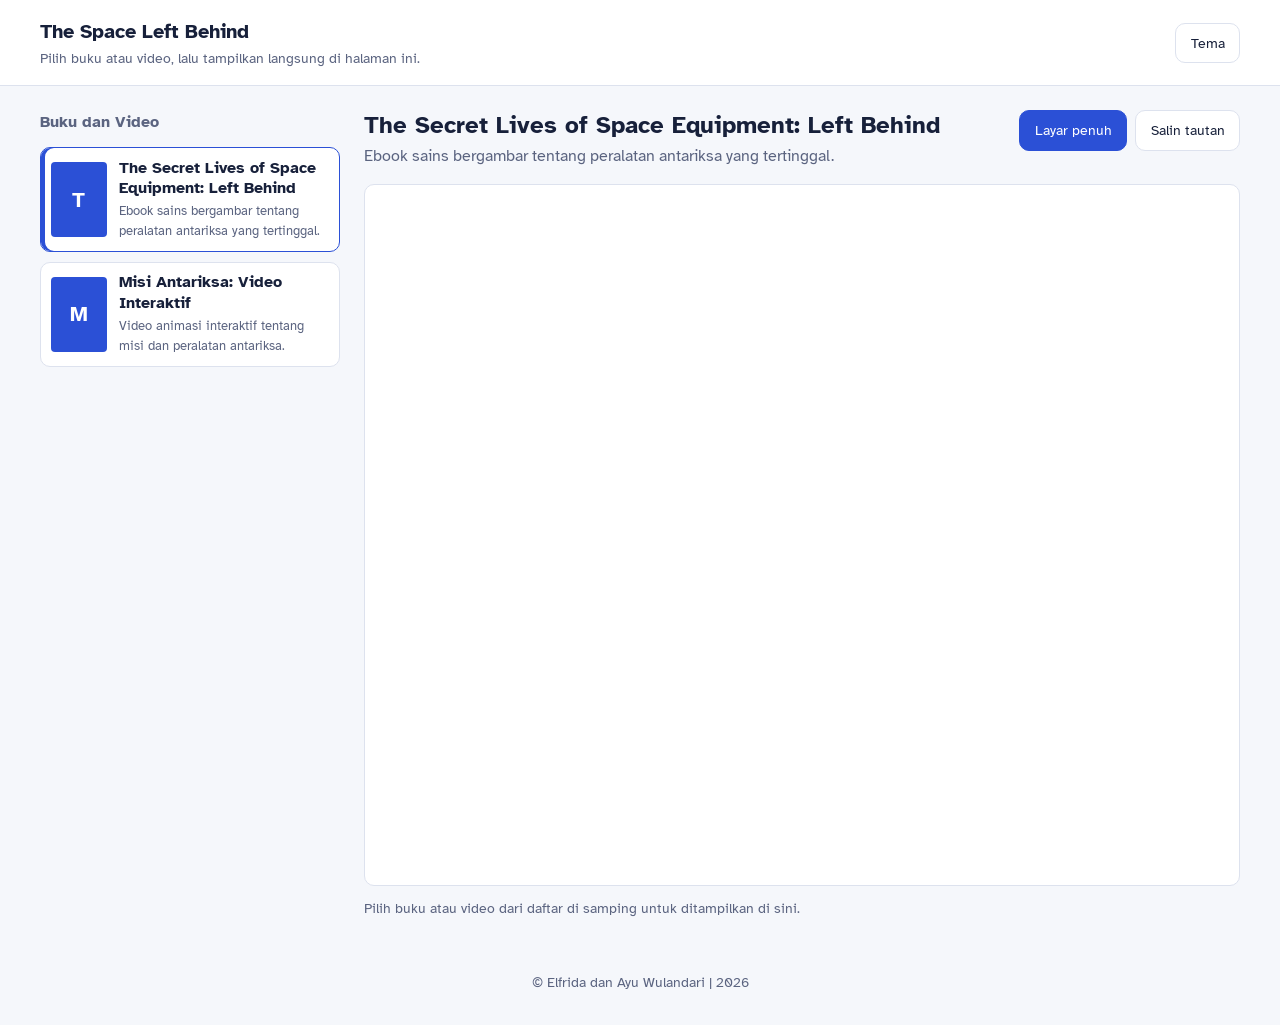
<file: index.html>
<!DOCTYPE html>
<html lang="id">
<head>
<meta charset="UTF-8">
<meta name="viewport" content="width=device-width, initial-scale=1">
<title>The Space Left Behind</title>
<meta name="description" content="Baca ebook langsung di browser.">
<link rel="preconnect" href="https://fonts.googleapis.com">
<link rel="preconnect" href="https://fonts.gstatic.com" crossorigin>
<link href="https://fonts.googleapis.com/css2?family=Atkinson+Hyperlegible:wght@400;700&display=swap" rel="stylesheet">
<style>
  :root {
    --bg: #f5f7fb;
    --surface: #ffffff;
    --ink: #17203a;
    --muted: #5b6480;
    --line: #dde2ee;
    --accent: #2b50d6;
    --accent-ink: #ffffff;
    --radius: 10px;
  }
  @media (prefers-color-scheme: dark) {
    :root:not([data-theme="light"]) {
      --bg: #0f1424;
      --surface: #171e35;
      --ink: #e8ecf8;
      --muted: #9aa5c4;
      --line: #28324f;
      --accent: #7f9bff;
      --accent-ink: #0f1424;
    }
  }
  :root[data-theme="dark"] {
    --bg: #0f1424;
    --surface: #171e35;
    --ink: #e8ecf8;
    --muted: #9aa5c4;
    --line: #28324f;
    --accent: #7f9bff;
    --accent-ink: #0f1424;
  }

  * { box-sizing: border-box; }
  html { height: 100%; }
  body {
    margin: 0;
    min-height: 100%;
    background: var(--bg);
    color: var(--ink);
    font-family: "Atkinson Hyperlegible", system-ui, -apple-system, "Segoe UI", Roboto, sans-serif;
    line-height: 1.55;
  }
  a { color: var(--accent); }
  :focus-visible { outline: 3px solid var(--accent); outline-offset: 2px; }

  header {
    display: flex;
    align-items: center;
    justify-content: space-between;
    gap: 1rem;
    padding: 1rem clamp(1rem, 4vw, 2.5rem);
    border-bottom: 1px solid var(--line);
    background: var(--surface);
  }
  header h1 { margin: 0; font-size: 1.25rem; }
  header p { margin: 0; color: var(--muted); font-size: .9rem; }

  .btn {
    font: inherit;
    font-size: .9rem;
    padding: .5rem .9rem;
    border: 1px solid var(--line);
    border-radius: var(--radius);
    background: var(--surface);
    color: var(--ink);
    cursor: pointer;
    text-decoration: none;
    display: inline-flex;
    align-items: center;
    gap: .4rem;
  }
  .btn:hover { border-color: var(--accent); }
  .btn.primary { background: var(--accent); color: var(--accent-ink); border-color: var(--accent); }

  main {
    display: grid;
    grid-template-columns: 300px minmax(0, 1fr);
    gap: 1.5rem;
    padding: 1.5rem clamp(1rem, 4vw, 2.5rem) 2.5rem;
    max-width: 1500px;
    margin: 0 auto;
  }

  /* Rak buku */
  .shelf h2 { margin: 0 0 .75rem; font-size: 1rem; color: var(--muted); font-weight: 700; }
  .book-list { list-style: none; margin: 0; padding: 0; display: grid; gap: .6rem; }
  .book-item {
    width: 100%;
    text-align: left;
    font: inherit;
    color: inherit;
    display: grid;
    grid-template-columns: 56px 1fr;
    gap: .8rem;
    align-items: center;
    padding: .6rem;
    background: var(--surface);
    border: 1px solid var(--line);
    border-radius: var(--radius);
    cursor: pointer;
  }
  .book-item:hover { border-color: var(--accent); }
  .book-item[aria-current="true"] { border-color: var(--accent); box-shadow: inset 4px 0 0 var(--accent); }
  .cover {
    width: 56px;
    aspect-ratio: 3 / 4;
    border-radius: 4px;
    background: var(--accent);
    color: var(--accent-ink);
    display: grid;
    place-items: center;
    font-weight: 700;
    font-size: 1.3rem;
    object-fit: cover;
    overflow: hidden;
  }
  .book-item strong { display: block; font-size: .98rem; line-height: 1.3; }
  .book-item span { display: block; color: var(--muted); font-size: .82rem; margin-top: .15rem; }

  /* Pembaca */
  .reader { min-width: 0; }
  .reader-head {
    display: flex;
    flex-wrap: wrap;
    align-items: flex-start;
    justify-content: space-between;
    gap: .75rem;
    margin-bottom: .9rem;
  }
  .reader-head h2 { margin: 0; font-size: 1.5rem; line-height: 1.25; }
  .reader-head p { margin: .25rem 0 0; color: var(--muted); max-width: 65ch; }
  .actions { display: flex; gap: .5rem; flex-wrap: wrap; }

  .frame {
    position: relative;
    width: 100%;
    height: min(78vh, 900px);
    min-height: 420px;
    background: var(--surface);
    border: 1px solid var(--line);
    border-radius: var(--radius);
    overflow: hidden;
  }
  .frame iframe { position: absolute; inset: 0; width: 100%; height: 100%; border: 0; }
  .frame:fullscreen { height: 100vh; border-radius: 0; border: 0; }

  .empty {
    display: grid;
    place-items: center;
    height: 100%;
    padding: 2rem;
    text-align: center;
    color: var(--muted);
  }
  .hint { margin-top: .75rem; color: var(--muted); font-size: .85rem; }

  footer { text-align: center; color: var(--muted); font-size: .85rem; padding: 0 1rem 2rem; }

  @media (max-width: 860px) {
    main { grid-template-columns: 1fr; }
    .book-list { display: flex; overflow-x: auto; padding-bottom: .4rem; scroll-snap-type: x proximity; }
    .book-item { min-width: 250px; scroll-snap-align: start; }
    .frame { height: 70vh; }
  }
</style>
</head>
<body>

<header>
  <div>
    <h1 id="site-title">The Space Left Behind</h1>
    <p id="site-sub">Pilih buku, lalu baca langsung di halaman ini.</p>
  </div>
  <button class="btn" id="theme-btn" type="button" aria-label="Ganti tema terang atau gelap">Tema</button>
</header>

<main>
  <nav class="shelf" aria-label="Daftar buku dan video">
    <h2>Buku dan Video</h2>
    <ul class="book-list" id="book-list"></ul>
  </nav>

  <section class="reader" aria-live="polite">
    <div class="reader-head">
      <div>
        <h2 id="book-title"></h2>
        <p id="book-desc"></p>
      </div>
      <div class="actions">
        <button class="btn primary" id="fs-btn" type="button">Layar penuh</button>
        <button class="btn" id="copy-btn" type="button">Salin tautan</button>
      </div>
    </div>
    <div class="frame" id="frame"></div>
    <p class="hint">Pilih buku atau video dari daftar di samping untuk ditampilkan di sini.</p>
  </section>
</main>

<footer id="footer"></footer>

<script>
const SITE = {
  title: "The Space Left Behind",
  subtitle: "Pilih buku atau video, lalu tampilkan langsung di halaman ini.",
  footer: "© Elfrida dan Ayu Wulandari | 2026"
};

const BOOKS = [
  {
    id: "left-behind",
    title: "The Secret Lives of Space Equipment: Left Behind",
    desc: "Ebook sains bergambar tentang peralatan antariksa yang tertinggal.",
    embed: "https://www.canva.com/design/DAHahAxAbkM/lyB0wfbpqo5Fx6JDSPMKbw/view?embed",
    cover: ""
  },
  {
    id: "misi-antariksa",
    title: "Misi Antariksa: Video Interaktif",
    desc: "Video animasi interaktif tentang misi dan peralatan antariksa.",
    embed: "./Misi%20Antariksa_%20Video%20Interaktif%20(4)%20(2).html",
    cover: ""
  }
];

const $ = (id) => document.getElementById(id);

function getSrc(embed) {
  const text = (embed || "").trim();
  if (!text) return "";
  const m = text.match(/src\s*=\s*["']([^"']+)["']/i);
  return normalizeUrl((m ? m[1] : text).replace(/&amp;/g, "&"));
}

function normalizeUrl(url) {
  try {
    const u = new URL(url, location.href);
    if (/(^|\.)canva\.com$/.test(u.hostname) && u.pathname.includes("/design/") && !u.searchParams.has("embed")) {
      u.searchParams.set("embed", "");
      return u.toString().replace("embed=", "embed");
    }
    return u.toString();
  } catch (e) {
    return url;
  }
}

function el(tag, props = {}, children = []) {
  const node = Object.assign(document.createElement(tag), props);
  children.forEach((c) => node.append(c));
  return node;
}

function renderList(activeId) {
  const list = $("book-list");
  list.replaceChildren();
  BOOKS.forEach((book) => {
    const cover = book.cover
      ? el("img", { className: "cover", src: book.cover, alt: "", loading: "lazy" })
      : el("div", { className: "cover", textContent: (book.title || "?").trim().charAt(0).toUpperCase() });
    const text = el("div", {}, [
      el("strong", { textContent: book.title }),
      el("span", { textContent: book.desc || "" })
    ]);
    const btn = el("button", { className: "book-item", type: "button" }, [cover, text]);
    btn.setAttribute("aria-current", String(book.id === activeId));
    btn.addEventListener("click", () => { location.hash = book.id; });
    list.append(el("li", {}, [btn]));
  });
}

function showBook(id) {
  const book = BOOKS.find((b) => b.id === id) || BOOKS[0];
  if (!book) return;

  renderList(book.id);
  $("book-title").textContent = book.title;
  $("book-desc").textContent = book.desc || "";
  document.title = book.title + " | " + SITE.title;

  const src = getSrc(book.embed);
  const frame = $("frame");
  frame.replaceChildren();

  if (src) {
    const iframe = el("iframe", {
      src,
      title: book.title,
      allowFullscreen: true,
      loading: "lazy"
    });
    iframe.setAttribute("allow", "autoplay; fullscreen");
    frame.append(iframe);
  } else {
    frame.append(el("div", { className: "empty", textContent: "Tautan untuk konten ini belum ditambahkan." }));
  }
}

function currentId() { return decodeURIComponent(location.hash.slice(1)); }

function applyTheme(t) {
  if (t) document.documentElement.setAttribute("data-theme", t);
  else document.documentElement.removeAttribute("data-theme");
}
try { applyTheme(localStorage.getItem("theme")); } catch (e) {}
$("theme-btn").addEventListener("click", () => {
  const dark = document.documentElement.getAttribute("data-theme") === "dark" ||
    (!document.documentElement.hasAttribute("data-theme") && matchMedia("(prefers-color-scheme: dark)").matches);
  const next = dark ? "light" : "dark";
  applyTheme(next);
  try { localStorage.setItem("theme", next); } catch (e) {}
});

$("fs-btn").addEventListener("click", () => {
  const frame = $("frame");
  if (document.fullscreenElement) document.exitFullscreen();
  else if (frame.requestFullscreen) frame.requestFullscreen();
});
$("copy-btn").addEventListener("click", async (e) => {
  const btn = e.currentTarget;
  try {
    await navigator.clipboard.writeText(location.href);
    btn.textContent = "Tautan disalin";
  } catch (err) {
    btn.textContent = "Salin manual dari address bar";
  }
  setTimeout(() => { btn.textContent = "Salin tautan"; }, 2000);
});

$("site-title").textContent = SITE.title;
$("site-sub").textContent = SITE.subtitle;
$("footer").textContent = SITE.footer;
window.addEventListener("hashchange", () => showBook(currentId()));
showBook(currentId());
</script>
</body>
</html>
</file>
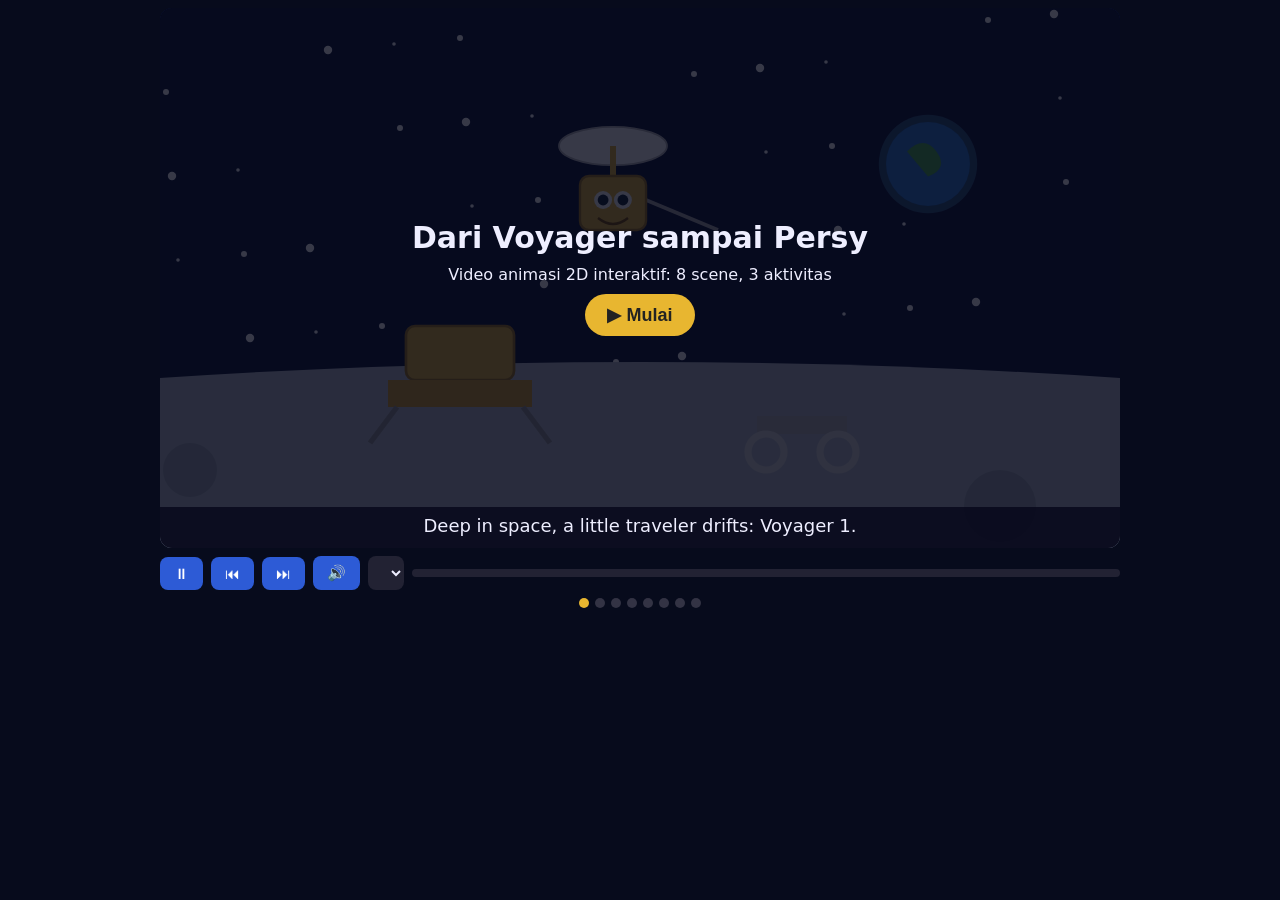
<file: Misi Antariksa_ Video Interaktif (4) (2).html>
<!DOCTYPE html>
<html lang="id"><head><meta charset="utf-8">
<meta name="viewport" content="width=device-width, initial-scale=1, viewport-fit=cover">
<title>Misi Antariksa: Video Interaktif</title>
<style>
:root{color-scheme:dark;box-sizing:border-box;padding-top:env(safe-area-inset-top,0px);padding-bottom:env(safe-area-inset-bottom,0px)}
html,body{margin:0;background:#070b1c;color:#eef;font-family:system-ui,-apple-system,sans-serif}
.w{max-width:960px;margin:0 auto;padding:8px}
#st{position:relative;aspect-ratio:16/9;background:#0a1233;border-radius:12px;overflow:hidden}
svg{width:100%;height:100%;display:block}
.pz *{animation-play-state:paused!important}
#cap{position:absolute;left:0;right:0;bottom:0;padding:8px 12px;background:rgba(0,0,20,.7);font-size:clamp(11px,2.4vw,18px);text-align:center;min-height:1.4em}
#ov{position:absolute;inset:0;background:rgba(5,8,25,.88);display:none;flex-direction:column;align-items:center;justify-content:center;gap:10px;padding:16px;text-align:center;font-size:clamp(12px,2.6vw,20px)}
#ov button,.c button{background:#2d5bd6;color:#fff;border:0;border-radius:8px;padding:8px 14px;font-size:inherit;cursor:pointer}
#ov button.ok{background:#1f9d55}#ov button.no{background:#b33}
#st>#go{position:absolute;inset:0;background:rgba(5,8,25,.8);display:flex;flex-direction:column;align-items:center;justify-content:center;gap:10px;text-align:center;padding:16px}
#go button{background:#e8b630;color:#222;border:0;border-radius:999px;padding:10px 22px;font-size:18px;font-weight:600}
.c{display:flex;gap:8px;align-items:center;padding:8px 0}
.c button{font-size:15px}
#bar{flex:1;height:8px;background:#223;border-radius:4px;overflow:hidden}#fill{height:100%;width:0;background:#e8b630}
.dots{display:flex;gap:6px;justify-content:center}.dots i{width:10px;height:10px;border-radius:50%;background:#334;cursor:pointer}.dots i.on{background:#e8b630}
@keyframes fi{from{opacity:0}to{opacity:1}}@keyframes fo{to{opacity:0}}
@keyframes tw{50%{opacity:.25}}
@keyframes bl{0%,92%,100%{transform:scaleY(1)}96%{transform:scaleY(.1)}}
@keyframes mv{from{transform:translate(var(--fx,0px),var(--fy,0px))}to{transform:translate(var(--x,0px),var(--y,0px))}}
@keyframes sc{from{transform:scale(var(--s0,1))}to{transform:scale(var(--s1,1))}}
@keyframes bn{50%{transform:translateY(-1.2px)}}
@keyframes sp{to{transform:rotate(360deg)}}
@keyframes fk{50%{transform:scaleY(1.5)}}
@keyframes ds{from{stroke-dashoffset:100}to{stroke-dashoffset:0}}
.bl{transform-box:fill-box;transform-origin:center;animation:bl 4s infinite}
.tw{animation:tw 3s infinite}.fk{transform-box:fill-box;transform-origin:top;animation:fk .3s infinite}
.sp{transform-box:fill-box;transform-origin:center;animation:sp 1s linear infinite}
.bn{animation:bn .5s infinite}
</style></head><body><div class="w">
<div id="st"><div id="go"><div style="font-size:clamp(16px,4vw,30px);font-weight:700">Dari Voyager sampai Persy</div><div>Video animasi 2D interaktif: 8 scene, 3 aktivitas</div><button id="start">▶ Mulai</button></div>
<div id="cap"></div><div id="ov"></div></div>
<div class="c"><button id="pp">⏸</button><button id="pv">⏮</button><button id="nx">⏭</button><button id="mu" title="Suara">🔊</button><select id="vs" title="Narrator voice" style="background:#223;color:#eef;border:0;border-radius:8px;padding:8px;max-width:45%;font-size:14px"></select><div id="bar"><div id="fill"></div></div></div>
<div class="dots" id="dots"></div></div>
<script>
const E=(x,y,r=2)=>`<g class="bl">${[-1,1].map(s=>`<circle cx="${x+s*r*1.1}" cy="${y}" r="${r}" fill="#fff"/><circle cx="${x+s*r*1.1}" cy="${y}" r=".9" fill="#123" class="pu"/>`).join('')}</g>`;
const ST=()=>{let s='<rect width="160" height="90" fill="#0a1233"/>';for(let i=0;i<45;i++)s+=`<circle class="tw" style="animation-delay:${i%5*.5}s" cx="${i*37%160}" cy="${i*53%75}" r="${.3+i%3*.2}" fill="#fff"/>`;return s};
const EARTH=(x,y,r)=>`<circle cx="${x}" cy="${y}" r="${r+1.2}" fill="#6cf" opacity=".35"/><circle cx="${x}" cy="${y}" r="${r}" fill="#2b7bd6"/><path d="M${x-r*.5} ${y-r*.3}q${r*.4}-${r*.4} ${r*.7} 0t-${r*.2} ${r*.6}z" fill="#4caf50"/>`;
const MOON=(y)=>`<path d="M0 ${y}Q80 ${y-8} 160 ${y}V90H0z" fill="#b9c1cd"/><circle cx="30" cy="${y+8}" r="3" fill="#a0a8b5"/><circle cx="120" cy="${y+12}" r="4" fill="#a0a8b5"/>`;
const mv=(a,t,d,fx,fy,x,y,ease='ease-in-out')=>`style="--fx:${fx}px;--fy:${fy}px;--x:${x}px;--y:${y}px;animation:mv ${t}s ${d}s ${ease} both"`;
const VOY=`<g><ellipse cx="5.5" cy="-5" rx="9" ry="3.2" fill="#fff" stroke="#bbb" stroke-width=".3"/><line x1="5.5" y1="-5" x2="5.5" y2="0" stroke="#e8b630"/><line x1="11" y1="4" x2="23" y2="9" stroke="#aaa" stroke-width=".6"/><rect width="11" height="9" rx="1.5" fill="#e8b630" stroke="#a6791a" stroke-width=".4"/>${E(5.5,4,1.5)}<path d="M3 7q2.5 2 5 0" stroke="#7a4b00" fill="none" stroke-width=".4"/></g>`;
const LANDER=`<g><rect x="2" y="-4" width="12" height="6" rx="1" fill="#e8b630" stroke="#a6791a" stroke-width=".3"/><rect x="0" y="2" width="16" height="3" fill="#d9a227"/><path d="M1 5l-3 4M15 5l3 4" stroke="#999" stroke-width=".6"/></g>`;
const ROVER=`<g><rect x="1" y="2" width="10" height="2" fill="#bbb"/><circle cx="2" cy="6" r="2" fill="none" stroke="#ddd" stroke-width=".8"/><circle cx="10" cy="6" r="2" fill="none" stroke="#ddd" stroke-width=".8"/></g>`;
const mars='<defs><linearGradient id="mg" x1="0" y1="0" x2="0" y2="1"><stop offset="0" stop-color="#e98a4b"/><stop offset="1" stop-color="#f2b27a"/></linearGradient></defs><rect width="160" height="90" fill="url(#mg)"/><path d="M0 60l25-12 25 10 30-14 35 14 45-10V90H0z" fill="#b5532b"/><path d="M0 68Q80 60 160 70V90H0z" fill="#9a4322"/>';
const wheel=(x,y,r,c='#222')=>`<g transform="translate(${x} ${y})"><g class="sp"><circle r="${r}" fill="${c}"/><path d="M-${r} 0H${r}M0 -${r}V${r}" stroke="#777" stroke-width=".4"/></g></g>`;
const OPPY=(x,y)=>`<g transform="translate(${x} ${y})"><rect x="-9" y="-6" width="18" height="6" rx="1" fill="#d8dce2" stroke="#889" stroke-width=".3"/><rect x="-6" y="-9" width="12" height="3" fill="#2a3a6a"/><line x1="4" y1="-9" x2="4" y2="-15" stroke="#ccc" stroke-width=".7"/><rect x="2.5" y="-17" width="3" height="3" fill="#333"/>${E(-1,-3,1.6)}${[-7,0,7].map(a=>wheel(a,1,2.2)).join('')}</g>`;
const SAT=`<rect x="-5" y="0" width="10" height="26" fill="#fff" stroke="#999" stroke-width=".3"/><rect x="-5" y="3" width="10" height="3" fill="#222"/><rect x="-5" y="-12" width="10" height="12" fill="#f4f4f4" stroke="#999" stroke-width=".3"/>`;
const sol=`<circle cx="80" cy="45" r="5" fill="#ffb300"/>${[10,16,22,29,38].map(r=>`<circle cx="80" cy="45" r="${r}" fill="none" stroke="#fff3" stroke-width=".3"/>`).join('')}<circle cx="96" cy="45" r="1.4" fill="#4aa3ff"/><circle cx="110" cy="45" r="1.2" fill="#e0592a"/><circle cx="62" cy="45" r="2.4" fill="#d8b98a"/>`;
const IMG=(n)=>'';
const S=[
{d:16000,c:[[0,"Deep in space, a little traveler drifts: Voyager 1."],[6000,"Earth glows in the distance… and the Moon waits quietly."],[10000,"An abandoned Apollo lander and a small rover rest on the dusty surface."]],
 s:()=>ST()+EARTH(128,26,7)+`<g style="transform-origin:80px 80px;--s0:1;--s1:1.5;animation:sc 6s 9s ease-in-out both"><g style="opacity:0;animation:fi 3s 5s both">${MOON(70)}<g transform="translate(52 66)">${LANDER}</g><g transform="translate(92 70)">${ROVER}</g></g></g><g transform="translate(0 0)"><g ${mv(0,10,0,-30,40,70,28)}><g class="bn" style="animation-duration:3s">${VOY}</g></g></g>`},
{d:18000,c:[[0,"Saturn V: a giant rocket, standing tall on the pad."],[3000,"Engines ignite! Smoke billows as it slowly rises."],[7000,"Three stages: each empty stage detaches as the next engine ignites."],[11000,"Now a cheerful Delta II launches a Mars rover, Opportunity."]],a:{t:15500,q:"Pause the video! Which rocket is taller, Saturn V or Delta II? Hint: one of them is giant.",o:["Saturn V","Delta II"],ok:0,fb:"Saturn V: about 111 m. Delta II: about 39 m."},
 s:()=>'<rect width="160" height="90" fill="#7fc8f8"/><rect y="75" width="160" height="15" fill="#6a8f4c"/><rect x="38" y="30" width="4" height="45" fill="#889"/><rect x="38" y="30" width="9" height="2" fill="#889"/>'+
 `<g ${mv(0,8,2.5,0,0,0,-95,'ease-in')}><g transform="translate(60 49)"><g style="animation:fo 1s 6s both,mv 3s 6s ease-in both;--fx:0px;--fy:0px;--x:-6px;--y:30px"><rect x="-5" y="0" width="10" height="26" fill="#fff" stroke="#999" stroke-width=".3"/><rect x="-5" y="3" width="10" height="3" fill="#222"/>${E(0,14,1.8)}<path d="M-2 19q2 1.5 4 0" stroke="#744" fill="none" stroke-width=".4"/><path d="M-4 26l4 12 4-12z" class="fk" fill="#ff8a00" style="animation-delay:0s"/></g><rect x="-5" y="-12" width="10" height="12" fill="#f4f4f4" stroke="#999" stroke-width=".3"/><path d="M-5 -12l5-8 5 8z" fill="#ddd"/><path d="M-3 0l3 8 3-8z" class="fk" fill="#ffb300"/></g></g>`+
 `<g style="opacity:.0;animation:fi .5s 2.5s both"><circle cx="60" cy="74" r="6" fill="#fff" opacity=".8"/><circle cx="52" cy="72" r="5" fill="#eee" opacity=".7"/><circle cx="68" cy="72" r="5" fill="#eee" opacity=".7"/></g>`+
 `<g style="opacity:0;animation:fi 1s 11s both"><g ${mv(0,5,12,0,0,0,-90,'ease-in')}><g transform="translate(120 56)"><rect x="-2.5" y="0" width="5" height="19" fill="#c33"/><path d="M-2.5 0l2.5-6 2.5 6z" fill="#eee"/>${E(0,9,1.2)}<path d="M-2 19l2 8 2-8z" class="fk" fill="#ff8a00"/></g></g></g>`},
{d:16000,c:[[0,"Apollo 11’s Eagle stands on the Moon, golden foil gleaming."],[5000,"The ascent stage separates and rises toward lunar orbit."],[10000,"The descent stage stays behind on the gray, dusty surface."]],
 s:()=>ST()+EARTH(132,18,6)+MOON(72)+`<g transform="translate(70 66)"><path d="M1 0l-5 8M15 0l5 8M3 0l-1 8M13 0l1 8" stroke="#999" stroke-width=".6"/><rect y="-2" width="16" height="4" fill="#d9a227" stroke="#a6791a" stroke-width=".3"/><g ${mv(0,6,5,0,0,24,-46,'ease-in')}><rect x="2" y="-12" width="12" height="10" rx="2" fill="#e8b630" stroke="#a6791a" stroke-width=".3"/>${E(8,-8,1.8)}<path d="M6 -4q2 1.5 4 0" stroke="#744" fill="none" stroke-width=".4"/><path d="M5 -2l3 6 3-6z" class="fk" fill="#ffb300" style="opacity:0;animation:fi .2s 5s both"/></g></g>`},
{d:16000,c:[[0,"The Lunar Roving Vehicle bounces across the Moon, leaving tracks in the dust."]],a:{t:12000,q:"Think about it: why would a vehicle for the Moon need to be light and electric? Pause and guess!",o:[],fb:"Every kilogram costs fuel to launch, and there is no air on the Moon, so engines that burn fuel can’t work. Batteries and electric motors do!"},
 s:()=>ST()+EARTH(125,20,8)+MOON(60)+`<path d="M-10 78H170" stroke="#8a929e" stroke-width=".6" stroke-dasharray="1 1.5"/><g ${mv(0,16,0,-25,0,175,0,'linear')}><g class="bn" transform="translate(0 0)"><g transform="translate(0 66)"><rect x="0" y="0" width="22" height="3" fill="#bbb"/><rect x="2" y="-3" width="8" height="3" fill="#889"/><circle cx="14" cy="-8" r="2.2" fill="#fff"/><rect x="12" y="-6" width="4" height="6" fill="#fff"/>${E(6,-5.5,1.2)}<path d="M4 -3q2 1.2 4 0" stroke="#744" fill="none" stroke-width=".4"/>${[3,19].map(x=>wheel(x,7,3.5,'#777')).join('')}</g></g></g>`},
{d:17000,c:[[0,"A retroreflector array rests on the Moon, built from tiny corner-cube mirrors."],[5000,"A red laser leaves an Earth observatory and travels toward the Moon…"],[10000,"…hits the retroreflector, and returns straight back to Earth."]],
 s:()=>ST()+EARTH(20,72,15)+`<circle cx="125" cy="28" r="12" fill="#b9c1cd"/><rect x="119" y="24" width="12" height="8" rx="1" fill="#556" stroke="#fff" stroke-width=".3"/><g style="opacity:0;animation:fi .5s 2s both"><rect x="118" y="44" width="38" height="38" rx="3" fill="#111a3a" stroke="#6cf" stroke-width=".5"/>${[0,1,2].flatMap(r=>[0,1,2].map(c=>`<circle cx="${127+c*10}" cy="${53+r*10}" r="3.2" fill="#9ad" stroke="#fff" stroke-width=".3"/>`)).join('')}<text x="137" y="86" font-size="3" fill="#cde" text-anchor="middle">corner-cube mirrors</text></g><defs><marker id="ar" markerWidth="4" markerHeight="4" refX="3" refY="2" orient="auto"><path d="M0 0L4 2 0 4z" fill="#f33"/></marker></defs><path d="M32 62L118 31" pathLength="100" stroke="#f33" stroke-width="1" stroke-dasharray="100" fill="none" marker-end="url(#ar)" style="stroke-dashoffset:100;animation:ds 4s 5s linear both"/><path d="M118 33L32 64" pathLength="100" stroke="#ff9a9a" stroke-width=".8" stroke-dasharray="100" fill="none" marker-end="url(#ar)" style="stroke-dashoffset:100;animation:ds 4s 10s linear both"/><text x="80" y="10" font-size="4" fill="#fff" text-anchor="middle">Earth → Moon → Earth</text>`},
{d:20000,c:[[0,"Mars: rocky terrain, dusty hills, a warm orange sky."],[3000,"Oppy lands: parachute, airbags, a gentle bounce… then unfolds."],[9000,"It explores ancient rocks and finds evidence of Mars’ watery past."],[13000,"A massive dust storm approaches. The sky darkens and Oppy’s eyes slowly dim."]],
 s:()=>mars+'<ellipse cx="40" cy="74" rx="6" ry="2" fill="#7a3a1c"/><ellipse cx="125" cy="78" rx="8" ry="2.5" fill="#7a3a1c"/><path d="M110 76q6-4 14 0z" fill="#6aa7d8" opacity=".6"/>'+
 `<g ${mv(0,3,3,0,-40,0,0,'ease-in')}><g style="animation:fo .6s 7s both"><g transform="translate(80 52)"><path d="M-14-26a14 10 0 0 1 28 0z" fill="#fff" stroke="#ccc" stroke-width=".3" style="animation:fo .5s 5s both"/><path d="M-14-26L-4-4M14-26L4-4" stroke="#fff" stroke-width=".3" style="animation:fo .5s 5s both"/><circle cy="2" r="9" fill="#ddd" stroke="#999" stroke-width=".4" opacity=".9"/></g></g></g>`+
 `<g style="opacity:0;animation:fi .5s 7s both"><g ${mv(0,6,9,0,0,38,0)}><g style="animation:bn .6s infinite">${OPPY(60,74)}</g></g></g>`+
 `<rect width="160" height="90" fill="#7a2f10" style="opacity:0;animation:fi 6s 13s both"/><rect width="160" height="90" fill="#000" style="opacity:0;animation:fi 4s 16s both;--o:.4"/>`},
{d:15000,c:[[0,"Persy, the Perseverance rover, enters Jezero crater."],[6000,"Six black wheels roll over reddish rocks, kicking up tiny dust clouds."],[10000,"Camera moves to a heroic front view."]],
 s:()=>mars+'<path d="M0 55Q40 30 80 52T160 48V60H0z" fill="#c4683a"/>'+`<g ${mv(0,10,0,-30,0,70,0,'ease-in-out')}><g class="bn" style="animation-duration:.8s"><g transform="translate(20 74)"><rect x="-12" y="-9" width="24" height="7" rx="1.5" fill="#f2f2f2" stroke="#aaa" stroke-width=".3"/><rect x="-12" y="-5" width="24" height="2" fill="#e8b630"/><line x1="6" y1="-9" x2="6" y2="-20" stroke="#ddd" stroke-width="1"/><rect x="3" y="-23" width="7" height="4" rx=".8" fill="#333"/>${E(7,-21,1.1)}<path d="M-12-6l-8 4" stroke="#aaa" stroke-width="1"/>${[-9,0,9].map(a=>wheel(a,1,2.6)).join('')}</g></g></g><g style="opacity:0;animation:fi 1s 10s both"><rect width="160" height="90" fill="#0006"/><g transform="translate(80 70) scale(2.4)"><rect x="-10" y="-9" width="20" height="7" rx="1.5" fill="#f2f2f2" stroke="#aaa" stroke-width=".3"/><rect x="-10" y="-5" width="20" height="2" fill="#e8b630"/><line x1="0" y1="-9" x2="0" y2="-18" stroke="#ddd" stroke-width="1"/><rect x="-4" y="-22" width="8" height="5" rx="1" fill="#333"/>${E(0,-19.5,1.2)}${[-11,-7,-3,3,7,11].map(a=>`<circle cx="${a}" cy="1" r="2" fill="#222"/>`).join('')}</g></g>`},
{d:46000,c:[[0,"Let’s remember three big ideas."],[3000,"First, they help us measure: retroreflectors on the Moon measure the Earth–Moon distance with laser pulses."],[10000,"Second, they help us discover: Mars rover data reveals rocks, soil and the history of the Martian environment."],[17500,"Third, they teach us responsibility: mission planning must consider what happens to spacecraft after their missions end, including ways to protect other worlds."],[30000,"Oppy: Meeting summary: missions can end, but science doesn’t retire with them."],[36500,"…and the lonely rover on Mars looks up toward home."]],a:{t:29000,q:"Final quiz: Which equipment helps scientists measure the Earth–Moon distance with lasers?",o:["A. Retroreflector","B. Camera","C. Parachute"],ok:0,fb:"Answer: A, Retroreflector."},
 s:()=>ST()+`<g style="opacity:0;animation:fi 2s 36s both"><g style="transform-origin:80px 45px;--s0:3;--s1:1;animation:sc 7s 36s ease-out both">${sol}</g></g><g style="transform-origin:80px 70px;--s0:1;--s1:.05;animation:sc 7s 36s ease-in both"><g style="animation:fo 3s 40s both">${mars}${OPPY(80,74)}</g></g>`}
];
let i=0,t=0,pl=false,wait=false,fired=[],muted=false;
const SS=window.speechSynthesis;
function speak(tx){if(!SS)return;SS.cancel();if(muted||!pl)return;clearTimeout(speak.h);speak.h=setTimeout(()=>{const oppy=tx.startsWith('Oppy:');const u=new SpeechSynthesisUtterance(tx.replace(/^Oppy:\s*/,'').replace(/[✅❌…]/g,''));u.lang='en-US';u.rate=1.05;u.pitch=1;const V=SS.getVoices();const v=oppy?(V.find(v=>/\bAna\b/i.test(v.name))||V.find(v=>/^en-US/i.test(v.lang))):(V.find(v=>v.voiceURI===$('vs').value)||V.find(v=>/Sonia/i.test(v.name))||V.find(v=>/^en-GB/i.test(v.lang))||V.find(v=>/^en/i.test(v.lang)));if(v){u.voice=v;u.lang=v.lang}if(oppy&&!(v&&/\bAna\b/i.test(v.name)))u.pitch=1.5;SS.speak(u)},150)}
const $=id=>document.getElementById(id),st=$('st'),total=S.reduce((a,s)=>a+s.d,0);
$('dots').innerHTML=S.map((_,k)=>`<i data-k="${k}"></i>`).join('');
function load(k){i=Math.max(0,Math.min(S.length-1,k));t=0;fired=[];wait=false;$('ov').style.display='none';
 let svg=st.querySelector('svg');if(svg)svg.remove();st.insertAdjacentHTML('afterbegin',`<svg viewBox="0 0 160 90" class="${pl?'':'pz'}">${S[i].s()}</svg>`);
 $('cap').textContent=S[i].c[0][1];speak(S[i].c[0][1]);[...$('dots').children].forEach((d,j)=>d.className=j==i?'on':'');}
function act(a){wait=true;const o=$('ov');o.style.display='flex';sync();speak(a.q);
 const done=m=>{speak(m);o.innerHTML=`<div>${m}</div><button id="cc">Lanjut ▶</button>`;$('cc').onclick=()=>{o.style.display='none';wait=false;sync()}};
 o.innerHTML=`<div>${a.q}</div><div style="display:flex;gap:8px;flex-wrap:wrap;justify-content:center">${a.o.length?a.o.map((x,k)=>`<button data-k="${k}">${x}</button>`).join(''):'<button data-k="r">Tampilkan jawaban</button>'}</div>`;
 o.querySelectorAll('[data-k]').forEach(b=>b.onclick=()=>{const k=b.dataset.k;const good=k==='r'||+k===a.ok;done((k==='r'?'':good?'✅ Nice! ':'❌ Not quite. ')+a.fb)})}
function sync(){if(SS){if(pl)SS.resume();else SS.pause()}const s=st.querySelector('svg');if(s)s.classList.toggle('pz',!pl||wait);$('pp').textContent=pl?'⏸':'▶'}
setInterval(()=>{if(!pl||wait)return;t+=100;const s=S[i];
 s.c.forEach(([ct,tx],k)=>{if(t>=ct&&!fired.includes('c'+k)){fired.push('c'+k);$('cap').textContent=tx;speak(tx)}});
 if(s.a&&t>=s.a.t&&!fired.includes('a')){fired.push('a');act(s.a)}
 if(t>=s.d){if(i<S.length-1)load(i+1);else{pl=false;sync()}}
 let el=S.slice(0,i).reduce((a,x)=>a+x.d,0)+Math.min(t,s.d);$('fill').style.width=el/total*100+'%'},100);
$('start').onclick=()=>{$('go').style.display='none';if(SS){const z=new SpeechSynthesisUtterance(' ');z.volume=0;SS.speak(z)}else{$('mu').textContent='🔇';$('mu').title='This browser has no speech support'}pl=true;load(0);sync()};
$('pp').onclick=()=>{if(i==S.length-1&&t>=S[i].d)load(0);pl=!pl;sync()};
$('mu').onclick=()=>{muted=!muted;$('mu').textContent=muted?'🔇':'🔊';if(muted&&SS)SS.cancel();if(!muted&&SS){SS.cancel();const u=new SpeechSynthesisUtterance('Sound is on');u.lang='en-US';SS.speak(u)}};function fv(){if(!SS)return;const l=SS.getVoices().filter(v=>/^en/i.test(v.lang));const cur=$('vs').value;$('vs').innerHTML=l.map(v=>`<option value="${v.voiceURI}">${v.name} (${v.lang})</option>`).join('');if(cur)$('vs').value=cur;else{const s=SS.getVoices().find(v=>/Sonia/i.test(v.name))||SS.getVoices().find(v=>/^en-GB/i.test(v.lang));if(s)$('vs').value=s.voiceURI}}fv();if(SS)SS.onvoiceschanged=fv;$('vs').onchange=()=>{if(!SS)return;SS.cancel();const v=SS.getVoices().find(v=>v.voiceURI===$('vs').value);const u=new SpeechSynthesisUtterance('Hello, I am your narrator.');u.lang='en-US';if(v)u.voice=v;SS.speak(u)};
$('nx').onclick=()=>load(i+1);$('pv').onclick=()=>load(i-1);
$('dots').onclick=e=>{if(e.target.dataset.k!=null)load(+e.target.dataset.k)};
load(0);
</script></body></html>
</file>
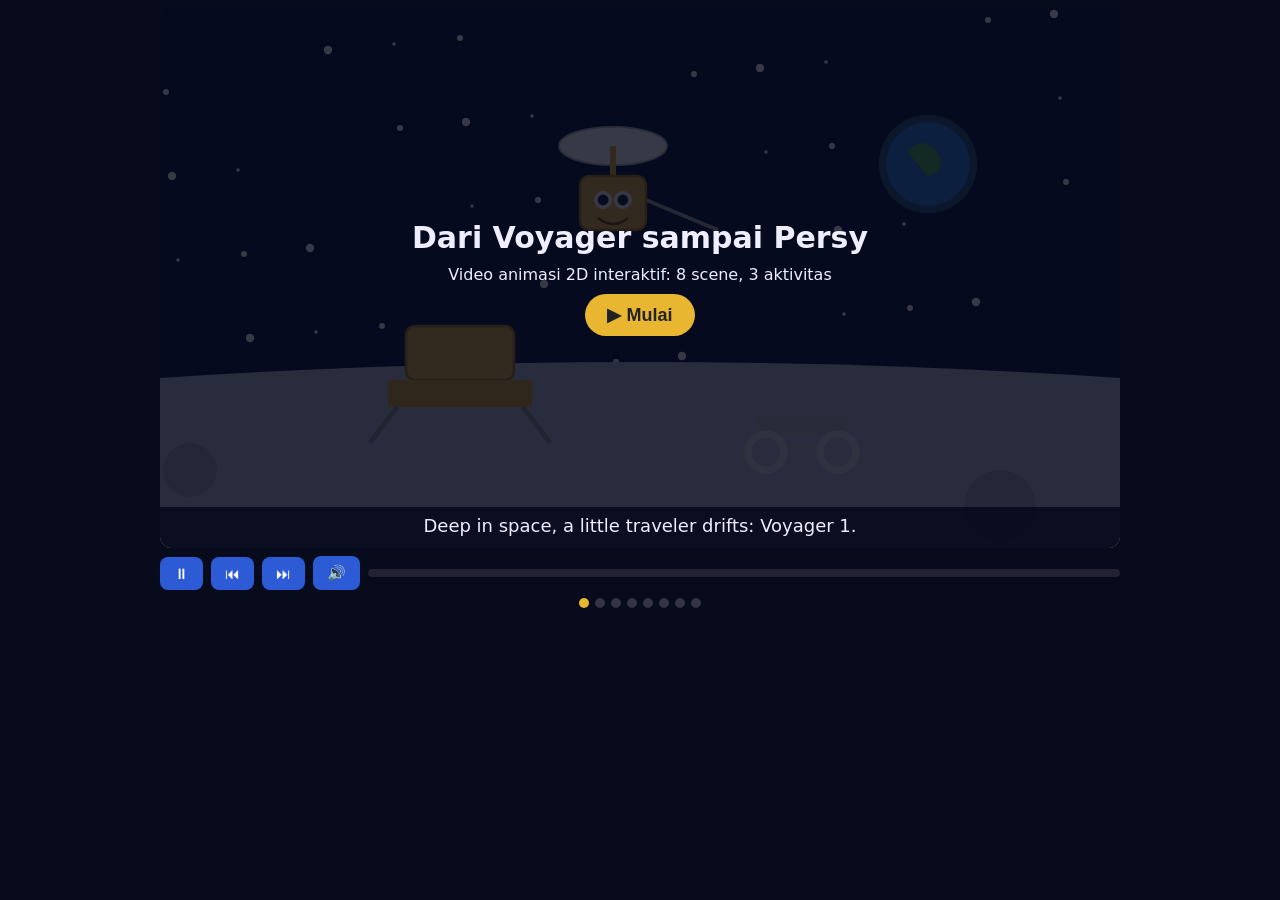
<file: video.html>
<!DOCTYPE html>
<html lang="id"><head><meta charset="utf-8">
<meta name="viewport" content="width=device-width, initial-scale=1, viewport-fit=cover">
<title>Misi Antariksa: Video Interaktif</title>
<style>
:root{color-scheme:dark;box-sizing:border-box;padding-top:env(safe-area-inset-top,0px);padding-bottom:env(safe-area-inset-bottom,0px)}
html,body{margin:0;background:#070b1c;color:#eef;font-family:system-ui,-apple-system,sans-serif}
.w{max-width:960px;margin:0 auto;padding:8px}
#st{position:relative;aspect-ratio:16/9;background:#0a1233;border-radius:12px;overflow:hidden}
svg{width:100%;height:100%;display:block}
.pz *{animation-play-state:paused!important}
#cap{position:absolute;left:0;right:0;bottom:0;padding:8px 12px;background:rgba(0,0,20,.7);font-size:clamp(11px,2.4vw,18px);text-align:center;min-height:1.4em}
#ov{position:absolute;inset:0;background:rgba(5,8,25,.88);display:none;flex-direction:column;align-items:center;justify-content:center;gap:10px;padding:16px;text-align:center;font-size:clamp(12px,2.6vw,20px)}
#ov button,.c button{background:#2d5bd6;color:#fff;border:0;border-radius:8px;padding:8px 14px;font-size:inherit;cursor:pointer}
#ov button.ok{background:#1f9d55}#ov button.no{background:#b33}
#st>#go{position:absolute;inset:0;background:rgba(5,8,25,.8);display:flex;flex-direction:column;align-items:center;justify-content:center;gap:10px;text-align:center;padding:16px}
#go button{background:#e8b630;color:#222;border:0;border-radius:999px;padding:10px 22px;font-size:18px;font-weight:600}
.c{display:flex;gap:8px;align-items:center;padding:8px 0}
.c button{font-size:15px}
#bar{flex:1;height:8px;background:#223;border-radius:4px;overflow:hidden}#fill{height:100%;width:0;background:#e8b630}
.dots{display:flex;gap:6px;justify-content:center}.dots i{width:10px;height:10px;border-radius:50%;background:#334;cursor:pointer}.dots i.on{background:#e8b630}
@keyframes fi{from{opacity:0}to{opacity:1}}@keyframes fo{to{opacity:0}}
@keyframes tw{50%{opacity:.25}}
@keyframes bl{0%,92%,100%{transform:scaleY(1)}96%{transform:scaleY(.1)}}
@keyframes mv{from{transform:translate(var(--fx,0px),var(--fy,0px))}to{transform:translate(var(--x,0px),var(--y,0px))}}
@keyframes sc{from{transform:scale(var(--s0,1))}to{transform:scale(var(--s1,1))}}
@keyframes bn{50%{transform:translateY(-1.2px)}}
@keyframes sp{to{transform:rotate(360deg)}}
@keyframes fk{50%{transform:scaleY(1.5)}}
@keyframes ds{from{stroke-dashoffset:100}to{stroke-dashoffset:0}}
.bl{transform-box:fill-box;transform-origin:center;animation:bl 4s infinite}
.tw{animation:tw 3s infinite}.fk{transform-box:fill-box;transform-origin:top;animation:fk .3s infinite}
.sp{transform-box:fill-box;transform-origin:center;animation:sp 1s linear infinite}
.bn{animation:bn .5s infinite}
</style></head><body><div class="w">
<div id="st"><div id="go"><div style="font-size:clamp(16px,4vw,30px);font-weight:700">Dari Voyager sampai Persy</div><div>Video animasi 2D interaktif: 8 scene, 3 aktivitas</div><button id="start">▶ Mulai</button></div>
<div id="cap"></div><div id="ov"></div></div>
<div class="c"><button id="pp">⏸</button><button id="pv">⏮</button><button id="nx">⏭</button><button id="mu" title="Suara">🔊</button><div id="bar"><div id="fill"></div></div></div>
<div class="dots" id="dots"></div></div>
<script>
const E=(x,y,r=2)=>`<g class="bl">${[-1,1].map(s=>`<circle cx="${x+s*r*1.1}" cy="${y}" r="${r}" fill="#fff"/><circle cx="${x+s*r*1.1}" cy="${y}" r=".9" fill="#123" class="pu"/>`).join('')}</g>`;
const ST=()=>{let s='<rect width="160" height="90" fill="#0a1233"/>';for(let i=0;i<45;i++)s+=`<circle class="tw" style="animation-delay:${i%5*.5}s" cx="${i*37%160}" cy="${i*53%75}" r="${.3+i%3*.2}" fill="#fff"/>`;return s};
const EARTH=(x,y,r)=>`<circle cx="${x}" cy="${y}" r="${r+1.2}" fill="#6cf" opacity=".35"/><circle cx="${x}" cy="${y}" r="${r}" fill="#2b7bd6"/><path d="M${x-r*.5} ${y-r*.3}q${r*.4}-${r*.4} ${r*.7} 0t-${r*.2} ${r*.6}z" fill="#4caf50"/>`;
const MOON=(y)=>`<path d="M0 ${y}Q80 ${y-8} 160 ${y}V90H0z" fill="#b9c1cd"/><circle cx="30" cy="${y+8}" r="3" fill="#a0a8b5"/><circle cx="120" cy="${y+12}" r="4" fill="#a0a8b5"/>`;
const mv=(a,t,d,fx,fy,x,y,ease='ease-in-out')=>`style="--fx:${fx}px;--fy:${fy}px;--x:${x}px;--y:${y}px;animation:mv ${t}s ${d}s ${ease} both"`;
const VOY=`<g><ellipse cx="5.5" cy="-5" rx="9" ry="3.2" fill="#fff" stroke="#bbb" stroke-width=".3"/><line x1="5.5" y1="-5" x2="5.5" y2="0" stroke="#e8b630"/><line x1="11" y1="4" x2="23" y2="9" stroke="#aaa" stroke-width=".6"/><rect width="11" height="9" rx="1.5" fill="#e8b630" stroke="#a6791a" stroke-width=".4"/>${E(5.5,4,1.5)}<path d="M3 7q2.5 2 5 0" stroke="#7a4b00" fill="none" stroke-width=".4"/></g>`;
const LANDER=`<g><rect x="2" y="-4" width="12" height="6" rx="1" fill="#e8b630" stroke="#a6791a" stroke-width=".3"/><rect x="0" y="2" width="16" height="3" fill="#d9a227"/><path d="M1 5l-3 4M15 5l3 4" stroke="#999" stroke-width=".6"/></g>`;
const ROVER=`<g><rect x="1" y="2" width="10" height="2" fill="#bbb"/><circle cx="2" cy="6" r="2" fill="none" stroke="#ddd" stroke-width=".8"/><circle cx="10" cy="6" r="2" fill="none" stroke="#ddd" stroke-width=".8"/></g>`;
const mars='<defs><linearGradient id="mg" x1="0" y1="0" x2="0" y2="1"><stop offset="0" stop-color="#e98a4b"/><stop offset="1" stop-color="#f2b27a"/></linearGradient></defs><rect width="160" height="90" fill="url(#mg)"/><path d="M0 60l25-12 25 10 30-14 35 14 45-10V90H0z" fill="#b5532b"/><path d="M0 68Q80 60 160 70V90H0z" fill="#9a4322"/>';
const wheel=(x,y,r,c='#222')=>`<g transform="translate(${x} ${y})"><g class="sp"><circle r="${r}" fill="${c}"/><path d="M-${r} 0H${r}M0 -${r}V${r}" stroke="#777" stroke-width=".4"/></g></g>`;
const OPPY=(x,y)=>`<g transform="translate(${x} ${y})"><rect x="-9" y="-6" width="18" height="6" rx="1" fill="#d8dce2" stroke="#889" stroke-width=".3"/><rect x="-6" y="-9" width="12" height="3" fill="#2a3a6a"/><line x1="4" y1="-9" x2="4" y2="-15" stroke="#ccc" stroke-width=".7"/><rect x="2.5" y="-17" width="3" height="3" fill="#333"/>${E(-1,-3,1.6)}${[-7,0,7].map(a=>wheel(a,1,2.2)).join('')}</g>`;
const SAT=`<rect x="-5" y="0" width="10" height="26" fill="#fff" stroke="#999" stroke-width=".3"/><rect x="-5" y="3" width="10" height="3" fill="#222"/><rect x="-5" y="-12" width="10" height="12" fill="#f4f4f4" stroke="#999" stroke-width=".3"/>`;
const sol=`<circle cx="80" cy="45" r="5" fill="#ffb300"/>${[10,16,22,29,38].map(r=>`<circle cx="80" cy="45" r="${r}" fill="none" stroke="#fff3" stroke-width=".3"/>`).join('')}<circle cx="96" cy="45" r="1.4" fill="#4aa3ff"/><circle cx="110" cy="45" r="1.2" fill="#e0592a"/><circle cx="62" cy="45" r="2.4" fill="#d8b98a"/>`;
const IMG=(n)=>'';
const S=[
{d:16000,c:[[0,"Deep in space, a little traveler drifts: Voyager 1."],[6000,"Earth glows in the distance… and the Moon waits quietly."],[10000,"An abandoned Apollo lander and a small rover rest on the dusty surface."]],
 s:()=>ST()+EARTH(128,26,7)+`<g style="transform-origin:80px 80px;--s0:1;--s1:1.5;animation:sc 6s 9s ease-in-out both"><g style="opacity:0;animation:fi 3s 5s both">${MOON(70)}<g transform="translate(52 66)">${LANDER}</g><g transform="translate(92 70)">${ROVER}</g></g></g><g transform="translate(0 0)"><g ${mv(0,10,0,-30,40,70,28)}><g class="bn" style="animation-duration:3s">${VOY}</g></g></g>`},
{d:18000,c:[[0,"Saturn V: a giant rocket, standing tall on the pad."],[3000,"Engines ignite! Smoke billows as it slowly rises."],[7000,"Three stages: each empty stage detaches as the next engine ignites."],[11000,"Now a cheerful Delta II launches a Mars rover, Opportunity."]],a:{t:15500,q:"Pause the video! Which rocket is taller, Saturn V or Delta II? Hint: one of them is giant.",o:["Saturn V","Delta II"],ok:0,fb:"Saturn V: about 111 m. Delta II: about 39 m."},
 s:()=>'<rect width="160" height="90" fill="#7fc8f8"/><rect y="75" width="160" height="15" fill="#6a8f4c"/><rect x="38" y="30" width="4" height="45" fill="#889"/><rect x="38" y="30" width="9" height="2" fill="#889"/>'+
 `<g ${mv(0,8,2.5,0,0,0,-95,'ease-in')}><g transform="translate(60 49)"><g style="animation:fo 1s 6s both,mv 3s 6s ease-in both;--fx:0px;--fy:0px;--x:-6px;--y:30px"><rect x="-5" y="0" width="10" height="26" fill="#fff" stroke="#999" stroke-width=".3"/><rect x="-5" y="3" width="10" height="3" fill="#222"/>${E(0,14,1.8)}<path d="M-2 19q2 1.5 4 0" stroke="#744" fill="none" stroke-width=".4"/><path d="M-4 26l4 12 4-12z" class="fk" fill="#ff8a00" style="animation-delay:0s"/></g><rect x="-5" y="-12" width="10" height="12" fill="#f4f4f4" stroke="#999" stroke-width=".3"/><path d="M-5 -12l5-8 5 8z" fill="#ddd"/><path d="M-3 0l3 8 3-8z" class="fk" fill="#ffb300"/></g></g>`+
 `<g style="opacity:.0;animation:fi .5s 2.5s both"><circle cx="60" cy="74" r="6" fill="#fff" opacity=".8"/><circle cx="52" cy="72" r="5" fill="#eee" opacity=".7"/><circle cx="68" cy="72" r="5" fill="#eee" opacity=".7"/></g>`+
 `<g style="opacity:0;animation:fi 1s 11s both"><g ${mv(0,5,12,0,0,0,-90,'ease-in')}><g transform="translate(120 56)"><rect x="-2.5" y="0" width="5" height="19" fill="#c33"/><path d="M-2.5 0l2.5-6 2.5 6z" fill="#eee"/>${E(0,9,1.2)}<path d="M-2 19l2 8 2-8z" class="fk" fill="#ff8a00"/></g></g></g>`},
{d:16000,c:[[0,"Apollo 11’s Eagle stands on the Moon, golden foil gleaming."],[5000,"The ascent stage separates and rises toward lunar orbit."],[10000,"The descent stage stays behind on the gray, dusty surface."]],
 s:()=>ST()+EARTH(132,18,6)+MOON(72)+`<g transform="translate(70 66)"><path d="M1 0l-5 8M15 0l5 8M3 0l-1 8M13 0l1 8" stroke="#999" stroke-width=".6"/><rect y="-2" width="16" height="4" fill="#d9a227" stroke="#a6791a" stroke-width=".3"/><g ${mv(0,6,5,0,0,24,-46,'ease-in')}><rect x="2" y="-12" width="12" height="10" rx="2" fill="#e8b630" stroke="#a6791a" stroke-width=".3"/>${E(8,-8,1.8)}<path d="M6 -4q2 1.5 4 0" stroke="#744" fill="none" stroke-width=".4"/><path d="M5 -2l3 6 3-6z" class="fk" fill="#ffb300" style="opacity:0;animation:fi .2s 5s both"/></g></g>`},
{d:16000,c:[[0,"The Lunar Roving Vehicle bounces across the Moon, leaving tracks in the dust."]],a:{t:12000,q:"Think about it: why would a vehicle for the Moon need to be light and electric? Pause and guess!",o:[],fb:"Every kilogram costs fuel to launch, and there is no air on the Moon, so engines that burn fuel can’t work. Batteries and electric motors do!"},
 s:()=>ST()+EARTH(125,20,8)+MOON(60)+`<path d="M-10 78H170" stroke="#8a929e" stroke-width=".6" stroke-dasharray="1 1.5"/><g ${mv(0,16,0,-25,0,175,0,'linear')}><g class="bn" transform="translate(0 0)"><g transform="translate(0 66)"><rect x="0" y="0" width="22" height="3" fill="#bbb"/><rect x="2" y="-3" width="8" height="3" fill="#889"/><circle cx="14" cy="-8" r="2.2" fill="#fff"/><rect x="12" y="-6" width="4" height="6" fill="#fff"/>${E(6,-5.5,1.2)}<path d="M4 -3q2 1.2 4 0" stroke="#744" fill="none" stroke-width=".4"/>${[3,19].map(x=>wheel(x,7,3.5,'#777')).join('')}</g></g></g>`},
{d:17000,c:[[0,"A retroreflector array rests on the Moon, built from tiny corner-cube mirrors."],[5000,"A red laser leaves an Earth observatory and travels toward the Moon…"],[10000,"…hits the retroreflector, and returns straight back to Earth."]],
 s:()=>ST()+EARTH(20,72,15)+`<circle cx="125" cy="28" r="12" fill="#b9c1cd"/><rect x="119" y="24" width="12" height="8" rx="1" fill="#556" stroke="#fff" stroke-width=".3"/><g style="opacity:0;animation:fi .5s 2s both"><rect x="118" y="44" width="38" height="38" rx="3" fill="#111a3a" stroke="#6cf" stroke-width=".5"/>${[0,1,2].flatMap(r=>[0,1,2].map(c=>`<circle cx="${127+c*10}" cy="${53+r*10}" r="3.2" fill="#9ad" stroke="#fff" stroke-width=".3"/>`)).join('')}<text x="137" y="86" font-size="3" fill="#cde" text-anchor="middle">corner-cube mirrors</text></g><defs><marker id="ar" markerWidth="4" markerHeight="4" refX="3" refY="2" orient="auto"><path d="M0 0L4 2 0 4z" fill="#f33"/></marker></defs><path d="M32 62L118 31" pathLength="100" stroke="#f33" stroke-width="1" stroke-dasharray="100" fill="none" marker-end="url(#ar)" style="stroke-dashoffset:100;animation:ds 4s 5s linear both"/><path d="M118 33L32 64" pathLength="100" stroke="#ff9a9a" stroke-width=".8" stroke-dasharray="100" fill="none" marker-end="url(#ar)" style="stroke-dashoffset:100;animation:ds 4s 10s linear both"/><text x="80" y="10" font-size="4" fill="#fff" text-anchor="middle">Earth → Moon → Earth</text>`},
{d:20000,c:[[0,"Mars: rocky terrain, dusty hills, a warm orange sky."],[3000,"Oppy lands: parachute, airbags, a gentle bounce… then unfolds."],[9000,"It explores ancient rocks and finds evidence of Mars’ watery past."],[13000,"A massive dust storm approaches. The sky darkens and Oppy’s eyes slowly dim."]],
 s:()=>mars+'<ellipse cx="40" cy="74" rx="6" ry="2" fill="#7a3a1c"/><ellipse cx="125" cy="78" rx="8" ry="2.5" fill="#7a3a1c"/><path d="M110 76q6-4 14 0z" fill="#6aa7d8" opacity=".6"/>'+
 `<g ${mv(0,3,3,0,-40,0,0,'ease-in')}><g style="animation:fo .6s 7s both"><g transform="translate(80 52)"><path d="M-14-26a14 10 0 0 1 28 0z" fill="#fff" stroke="#ccc" stroke-width=".3" style="animation:fo .5s 5s both"/><path d="M-14-26L-4-4M14-26L4-4" stroke="#fff" stroke-width=".3" style="animation:fo .5s 5s both"/><circle cy="2" r="9" fill="#ddd" stroke="#999" stroke-width=".4" opacity=".9"/></g></g></g>`+
 `<g style="opacity:0;animation:fi .5s 7s both"><g ${mv(0,6,9,0,0,38,0)}><g style="animation:bn .6s infinite">${OPPY(60,74)}</g></g></g>`+
 `<rect width="160" height="90" fill="#7a2f10" style="opacity:0;animation:fi 6s 13s both"/><rect width="160" height="90" fill="#000" style="opacity:0;animation:fi 4s 16s both;--o:.4"/>`},
{d:15000,c:[[0,"Persy, the Perseverance rover, enters Jezero crater."],[6000,"Six black wheels roll over reddish rocks, kicking up tiny dust clouds."],[10000,"Camera moves to a heroic front view."]],
 s:()=>mars+'<path d="M0 55Q40 30 80 52T160 48V60H0z" fill="#c4683a"/>'+`<g ${mv(0,10,0,-30,0,70,0,'ease-in-out')}><g class="bn" style="animation-duration:.8s"><g transform="translate(20 74)"><rect x="-12" y="-9" width="24" height="7" rx="1.5" fill="#f2f2f2" stroke="#aaa" stroke-width=".3"/><rect x="-12" y="-5" width="24" height="2" fill="#e8b630"/><line x1="6" y1="-9" x2="6" y2="-20" stroke="#ddd" stroke-width="1"/><rect x="3" y="-23" width="7" height="4" rx=".8" fill="#333"/>${E(7,-21,1.1)}<path d="M-12-6l-8 4" stroke="#aaa" stroke-width="1"/>${[-9,0,9].map(a=>wheel(a,1,2.6)).join('')}</g></g></g><g style="opacity:0;animation:fi 1s 10s both"><rect width="160" height="90" fill="#0006"/><g transform="translate(80 70) scale(2.4)"><rect x="-10" y="-9" width="20" height="7" rx="1.5" fill="#f2f2f2" stroke="#aaa" stroke-width=".3"/><rect x="-10" y="-5" width="20" height="2" fill="#e8b630"/><line x1="0" y1="-9" x2="0" y2="-18" stroke="#ddd" stroke-width="1"/><rect x="-4" y="-22" width="8" height="5" rx="1" fill="#333"/>${E(0,-19.5,1.2)}${[-11,-7,-3,3,7,11].map(a=>`<circle cx="${a}" cy="1" r="2" fill="#222"/>`).join('')}</g></g>`},
{d:46000,c:[[0,"Let’s remember three big ideas."],[3000,"First, they help us measure: retroreflectors on the Moon measure the Earth–Moon distance with laser pulses."],[10000,"Second, they help us discover: Mars rover data reveals rocks, soil and the history of the Martian environment."],[17500,"Third, they teach us responsibility: mission planning must consider what happens to spacecraft after their missions end, including ways to protect other worlds."],[30000,"Oppy: Meeting summary: missions can end, but science doesn’t retire with them."],[36500,"…and the lonely rover on Mars looks up toward home."]],a:{t:29000,q:"Final quiz: Which equipment helps scientists measure the Earth–Moon distance with lasers?",o:["A. Retroreflector","B. Camera","C. Parachute"],ok:0,fb:"Answer: A, Retroreflector."},
 s:()=>ST()+`<g style="opacity:0;animation:fi 2s 36s both"><g style="transform-origin:80px 45px;--s0:3;--s1:1;animation:sc 7s 36s ease-out both">${sol}</g></g><g style="transform-origin:80px 70px;--s0:1;--s1:.05;animation:sc 7s 36s ease-in both"><g style="animation:fo 3s 40s both">${mars}${OPPY(80,74)}</g></g>`}
];
let i=0,t=0,pl=false,wait=false,fired=[],muted=false;
const SS=window.speechSynthesis;
function speak(tx){if(!SS)return;SS.cancel();if(muted||!pl)return;clearTimeout(speak.h);speak.h=setTimeout(()=>{const oppy=tx.startsWith('Oppy:');const u=new SpeechSynthesisUtterance(tx.replace(/^Oppy:\s*/,'').replace(/[✅❌…]/g,''));u.lang='en-US';u.rate=1.05;u.pitch=oppy?1.6:1;const v=SS.getVoices().find(v=>/^en/i.test(v.lang));if(v)u.voice=v;SS.speak(u)},150)}
const $=id=>document.getElementById(id),st=$('st'),total=S.reduce((a,s)=>a+s.d,0);
$('dots').innerHTML=S.map((_,k)=>`<i data-k="${k}"></i>`).join('');
function load(k){i=Math.max(0,Math.min(S.length-1,k));t=0;fired=[];wait=false;$('ov').style.display='none';
 let svg=st.querySelector('svg');if(svg)svg.remove();st.insertAdjacentHTML('afterbegin',`<svg viewBox="0 0 160 90" class="${pl?'':'pz'}">${S[i].s()}</svg>`);
 $('cap').textContent=S[i].c[0][1];speak(S[i].c[0][1]);[...$('dots').children].forEach((d,j)=>d.className=j==i?'on':'');}
function act(a){wait=true;const o=$('ov');o.style.display='flex';sync();speak(a.q);
 const done=m=>{speak(m);o.innerHTML=`<div>${m}</div><button id="cc">Lanjut ▶</button>`;$('cc').onclick=()=>{o.style.display='none';wait=false;sync()}};
 o.innerHTML=`<div>${a.q}</div><div style="display:flex;gap:8px;flex-wrap:wrap;justify-content:center">${a.o.length?a.o.map((x,k)=>`<button data-k="${k}">${x}</button>`).join(''):'<button data-k="r">Tampilkan jawaban</button>'}</div>`;
 o.querySelectorAll('[data-k]').forEach(b=>b.onclick=()=>{const k=b.dataset.k;const good=k==='r'||+k===a.ok;done((k==='r'?'':good?'✅ Benar! ':'❌ Belum tepat. ')+a.fb)})}
function sync(){if(SS){if(pl)SS.resume();else SS.pause()}const s=st.querySelector('svg');if(s)s.classList.toggle('pz',!pl||wait);$('pp').textContent=pl?'⏸':'▶'}
setInterval(()=>{if(!pl||wait)return;t+=100;const s=S[i];
 s.c.forEach(([ct,tx],k)=>{if(t>=ct&&!fired.includes('c'+k)){fired.push('c'+k);$('cap').textContent=tx;speak(tx)}});
 if(s.a&&t>=s.a.t&&!fired.includes('a')){fired.push('a');act(s.a)}
 if(t>=s.d){if(i<S.length-1)load(i+1);else{pl=false;sync()}}
 let el=S.slice(0,i).reduce((a,x)=>a+x.d,0)+Math.min(t,s.d);$('fill').style.width=el/total*100+'%'},100);
$('start').onclick=()=>{$('go').style.display='none';if(SS){const z=new SpeechSynthesisUtterance(' ');z.volume=0;SS.speak(z)}else{$('mu').textContent='🔇';$('mu').title='This browser has no speech support'}pl=true;load(0);sync()};
$('pp').onclick=()=>{if(i==S.length-1&&t>=S[i].d)load(0);pl=!pl;sync()};
$('mu').onclick=()=>{muted=!muted;$('mu').textContent=muted?'🔇':'🔊';if(muted&&SS)SS.cancel();if(!muted&&SS){SS.cancel();const u=new SpeechSynthesisUtterance('Sound is on');u.lang='en-US';SS.speak(u)}};if(SS)SS.getVoices();
$('nx').onclick=()=>load(i+1);$('pv').onclick=()=>load(i-1);
$('dots').onclick=e=>{if(e.target.dataset.k!=null)load(+e.target.dataset.k)};
load(0);
</script></body></html>
</file>
